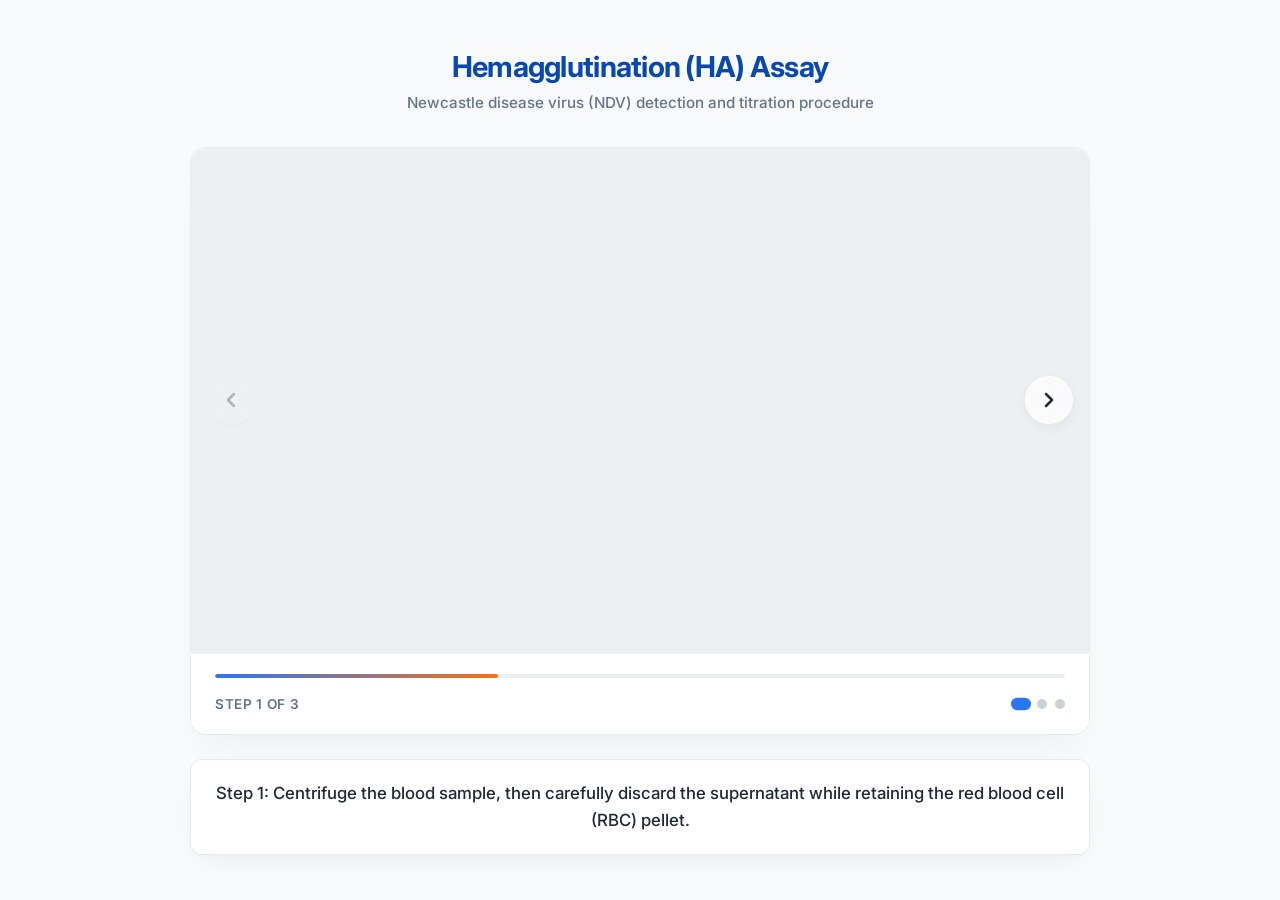
<file: simulation/index.html>
<!DOCTYPE html>
<html lang="en">
<head>
    <meta charset="UTF-8">
    <meta name="viewport" content="width=device-width, initial-scale=1.0">
    <title>Hemagglutination (HA) Assay Simulation</title>
    <!-- Add Google Font for premium typography -->
    <link href="https://fonts.googleapis.com/css2?family=Inter:wght@400;500;600;700&display=swap" rel="stylesheet">
    <link rel="stylesheet" href="./css/main.css">
</head>
<body>
    <div class="simulation-container">
        <header class="sim-header">
            <h2>Hemagglutination (HA) Assay</h2>
            <p>Newcastle disease virus (NDV) detection and titration procedure</p>
        </header>

        <div class="media-card">
            <div class="media-wrapper">
                <!-- Media Elements (Video only since we have all step videos) -->
                <video id="sliderVideo" class="slider-media" controls muted>
                    Your browser does not support the video tag.
                </video>

                <!-- Navigation Overlay Controls -->
                <button id="prevBtn" class="nav-btn prev" aria-label="Previous step">
                    <svg width="24" height="24" viewBox="0 0 24 24" fill="none" stroke="currentColor" stroke-width="2.5" stroke-linecap="round" stroke-linejoin="round"><polyline points="15 18 9 12 15 6"></polyline></svg>
                </button>
                <button id="nextBtn" class="nav-btn next" aria-label="Next step">
                    <svg width="24" height="24" viewBox="0 0 24 24" fill="none" stroke="currentColor" stroke-width="2.5" stroke-linecap="round" stroke-linejoin="round"><polyline points="9 18 15 12 9 6"></polyline></svg>
                </button>
            </div>

            <!-- Footer Controls & Progress -->
            <div class="media-footer">
                <div class="progress-bar-container">
                    <div id="progressBar" class="progress-bar"></div>
                </div>
                <div class="footer-row">
                    <span id="stepCounter" class="step-counter">Step 1 of 3</span>
                    <div id="indicators" class="slider-indicators"></div>
                </div>
            </div>
        </div>

        <div class="caption-card">
            <div id="slideCaption" class="slide-caption">
                <!-- Caption injected via JS -->
            </div>
        </div>
    </div>

    <!-- Script at the bottom -->
    <script src="./js/main.js"></script>
<script src="../assets/js/iframeResize.js"></script>
        
        </body>
</html>
</file>
<file: simulation/css/main.css>
/* Design System Tokens */
:root {
    --primary: hsl(217, 91%, 56%);
    --primary-hover: hsl(217, 91%, 46%);
    --accent: hsl(24, 94%, 53%);
    --bg-surface: rgba(255, 255, 255, 0.85);
    --bg-canvas: hsl(210, 40%, 98%);
    --text-main: hsl(215, 28%, 17%);
    --text-muted: hsl(215, 16%, 47%);
    --border-glass: rgba(226, 232, 240, 0.8);
    --shadow-soft: 0 10px 30px -10px rgba(0, 0, 0, 0.08);
    --shadow-card: 0 20px 40px -15px rgba(0, 0, 0, 0.06);
    --radius-lg: 16px;
    --radius-md: 12px;
    --transition-smooth: all 0.3s cubic-bezier(0.4, 0, 0.2, 1);
}

/* Reset and Base Styles */
* {
    box-sizing: border-box;
    margin: 0;
    padding: 0;
}

body {
    font-family: 'Inter', -apple-system, BlinkMacSystemFont, "Segoe UI", Roboto, sans-serif;
    background-color: var(--bg-canvas);
    color: var(--text-main);
    line-height: 1.5;
    padding: 1.5rem;
    display: flex;
    justify-content: center;
    align-items: center;
    min-height: 100vh;
}

/* Main Container */
.simulation-container {
    max-width: 900px;
    width: 100%;
    display: flex;
    flex-direction: column;
    gap: 1.5rem;
}

/* Header */
.sim-header {
    text-align: center;
    margin-bottom: 0.5rem;
}

.sim-header h2 {
    font-size: 1.8rem;
    font-weight: 700;
    color: hsl(217, 91%, 36%);
    letter-spacing: -0.025em;
    margin-bottom: 0.25rem;
}

.sim-header p {
    color: var(--text-muted);
    font-size: 0.95rem;
    font-weight: 500;
}

/* Media Card (The Main Container) */
.media-card {
    background: var(--bg-surface);
    backdrop-filter: blur(16px);
    -webkit-backdrop-filter: blur(16px);
    border: 1px solid var(--border-glass);
    border-radius: var(--radius-lg);
    box-shadow: var(--shadow-card);
    overflow: hidden;
    display: flex;
    flex-direction: column;
}

/* Aspect-Ratio Wrapper */
.media-wrapper {
    position: relative;
    width: 100%;
    aspect-ratio: 16 / 9;
    background-color: hsl(220, 14%, 94%);
    display: flex;
    justify-content: center;
    align-items: center;
    overflow: hidden;
}

/* Media Elements */
.slider-media {
    width: 100%;
    height: 100%;
    object-fit: contain;
    transition: opacity 0.4s ease-in-out, transform 0.4s ease-in-out;
}

.slider-media.fade-out {
    opacity: 0;
    transform: scale(0.98);
}

/* Glassmorphism Navigation Controls */
.nav-btn {
    position: absolute;
    top: 50%;
    transform: translateY(-50%);
    width: 48px;
    height: 48px;
    border-radius: 50%;
    border: 1px solid rgba(255, 255, 255, 0.4);
    background: rgba(255, 255, 255, 0.7);
    backdrop-filter: blur(8px);
    -webkit-backdrop-filter: blur(8px);
    color: var(--text-main);
    cursor: pointer;
    display: flex;
    justify-content: center;
    align-items: center;
    box-shadow: 0 4px 12px rgba(0, 0, 0, 0.05);
    transition: var(--transition-smooth);
    z-index: 10;
}

.nav-btn:hover:not(:disabled) {
    background: white;
    color: var(--primary);
    box-shadow: 0 8px 20px rgba(0, 0, 0, 0.1);
    transform: translateY(-50%) scale(1.05);
}

.nav-btn:active:not(:disabled) {
    transform: translateY(-50%) scale(0.95);
}

.nav-btn:disabled {
    opacity: 0.3;
    cursor: not-allowed;
    background: rgba(255, 255, 255, 0.3);
}

.nav-btn.prev {
    left: 16px;
}

.nav-btn.next {
    right: 16px;
}

.nav-btn svg {
    transition: transform 0.2s ease;
}

.nav-btn.prev:hover svg {
    transform: translateX(-2px);
}

.nav-btn.next:hover svg {
    transform: translateX(2px);
}

/* Footer & Progress Info */
.media-footer {
    padding: 1.25rem 1.5rem;
    background: white;
    display: flex;
    flex-direction: column;
    gap: 1rem;
    border-top: 1px solid var(--border-glass);
}

/* Progress Bar */
.progress-bar-container {
    width: 100%;
    height: 4px;
    background: hsl(210, 20%, 94%);
    border-radius: 2px;
    overflow: hidden;
}

.progress-bar {
    height: 100%;
    width: 33.33%;
    background: linear-gradient(90deg, var(--primary), var(--accent));
    border-radius: 2px;
    transition: width 0.4s cubic-bezier(0.4, 0, 0.2, 1);
}

.footer-row {
    display: flex;
    justify-content: space-between;
    align-items: center;
}

.step-counter {
    font-size: 0.85rem;
    font-weight: 600;
    color: var(--text-muted);
    text-transform: uppercase;
    letter-spacing: 0.05em;
}

/* Dot Indicators */
.slider-indicators {
    display: flex;
    gap: 8px;
}

.dot {
    width: 10px;
    height: 10px;
    border-radius: 50%;
    background: hsl(210, 16%, 82%);
    cursor: pointer;
    transition: var(--transition-smooth);
}

.dot:hover {
    background: var(--primary);
    transform: scale(1.1);
}

.dot.active {
    background: var(--primary);
    transform: scale(1.25);
    width: 16px;
    border-radius: 5px;
}

/* Caption Card */
.caption-card {
    background: white;
    border: 1px solid var(--border-glass);
    border-radius: var(--radius-md);
    box-shadow: var(--shadow-soft);
    padding: 1.25rem 1.5rem;
    min-height: 80px;
    display: flex;
    align-items: center;
    justify-content: center;
}

.slide-caption {
    font-size: 1.05rem;
    font-weight: 500;
    color: var(--text-main);
    text-align: center;
    line-height: 1.6;
    animation: textFadeIn 0.4s ease forwards;
}

@keyframes textFadeIn {
    from {
        opacity: 0;
        transform: translateY(4px);
    }
    to {
        opacity: 1;
        transform: translateY(0);
    }
}
</file>
<file: experiment/simulation/css/main.css>
/* Design System Tokens */
:root {
    --primary: hsl(217, 91%, 56%);
    --primary-hover: hsl(217, 91%, 46%);
    --accent: hsl(24, 94%, 53%);
    --bg-surface: rgba(255, 255, 255, 0.85);
    --bg-canvas: hsl(210, 40%, 98%);
    --text-main: hsl(215, 28%, 17%);
    --text-muted: hsl(215, 16%, 47%);
    --border-glass: rgba(226, 232, 240, 0.8);
    --shadow-soft: 0 10px 30px -10px rgba(0, 0, 0, 0.08);
    --shadow-card: 0 20px 40px -15px rgba(0, 0, 0, 0.06);
    --radius-lg: 16px;
    --radius-md: 12px;
    --transition-smooth: all 0.3s cubic-bezier(0.4, 0, 0.2, 1);
}

/* Reset and Base Styles */
* {
    box-sizing: border-box;
    margin: 0;
    padding: 0;
}

body {
    font-family: 'Inter', -apple-system, BlinkMacSystemFont, "Segoe UI", Roboto, sans-serif;
    background-color: var(--bg-canvas);
    color: var(--text-main);
    line-height: 1.5;
    padding: 1.5rem;
    display: flex;
    justify-content: center;
    align-items: center;
    min-height: 100vh;
}

/* Main Container */
.simulation-container {
    max-width: 900px;
    width: 100%;
    display: flex;
    flex-direction: column;
    gap: 1.5rem;
}

/* Header */
.sim-header {
    text-align: center;
    margin-bottom: 0.5rem;
}

.sim-header h2 {
    font-size: 1.8rem;
    font-weight: 700;
    color: hsl(217, 91%, 36%);
    letter-spacing: -0.025em;
    margin-bottom: 0.25rem;
}

.sim-header p {
    color: var(--text-muted);
    font-size: 0.95rem;
    font-weight: 500;
}

/* Media Card (The Main Container) */
.media-card {
    background: var(--bg-surface);
    backdrop-filter: blur(16px);
    -webkit-backdrop-filter: blur(16px);
    border: 1px solid var(--border-glass);
    border-radius: var(--radius-lg);
    box-shadow: var(--shadow-card);
    overflow: hidden;
    display: flex;
    flex-direction: column;
}

/* Aspect-Ratio Wrapper */
.media-wrapper {
    position: relative;
    width: 100%;
    aspect-ratio: 16 / 9;
    background-color: hsl(220, 14%, 94%);
    display: flex;
    justify-content: center;
    align-items: center;
    overflow: hidden;
}

/* Media Elements */
.slider-media {
    width: 100%;
    height: 100%;
    object-fit: contain;
    transition: opacity 0.4s ease-in-out, transform 0.4s ease-in-out;
}

.slider-media.fade-out {
    opacity: 0;
    transform: scale(0.98);
}

/* Glassmorphism Navigation Controls */
.nav-btn {
    position: absolute;
    top: 50%;
    transform: translateY(-50%);
    width: 48px;
    height: 48px;
    border-radius: 50%;
    border: 1px solid rgba(255, 255, 255, 0.4);
    background: rgba(255, 255, 255, 0.7);
    backdrop-filter: blur(8px);
    -webkit-backdrop-filter: blur(8px);
    color: var(--text-main);
    cursor: pointer;
    display: flex;
    justify-content: center;
    align-items: center;
    box-shadow: 0 4px 12px rgba(0, 0, 0, 0.05);
    transition: var(--transition-smooth);
    z-index: 10;
}

.nav-btn:hover:not(:disabled) {
    background: white;
    color: var(--primary);
    box-shadow: 0 8px 20px rgba(0, 0, 0, 0.1);
    transform: translateY(-50%) scale(1.05);
}

.nav-btn:active:not(:disabled) {
    transform: translateY(-50%) scale(0.95);
}

.nav-btn:disabled {
    opacity: 0.3;
    cursor: not-allowed;
    background: rgba(255, 255, 255, 0.3);
}

.nav-btn.prev {
    left: 16px;
}

.nav-btn.next {
    right: 16px;
}

.nav-btn svg {
    transition: transform 0.2s ease;
}

.nav-btn.prev:hover svg {
    transform: translateX(-2px);
}

.nav-btn.next:hover svg {
    transform: translateX(2px);
}

/* Footer & Progress Info */
.media-footer {
    padding: 1.25rem 1.5rem;
    background: white;
    display: flex;
    flex-direction: column;
    gap: 1rem;
    border-top: 1px solid var(--border-glass);
}

/* Progress Bar */
.progress-bar-container {
    width: 100%;
    height: 4px;
    background: hsl(210, 20%, 94%);
    border-radius: 2px;
    overflow: hidden;
}

.progress-bar {
    height: 100%;
    width: 33.33%;
    background: linear-gradient(90deg, var(--primary), var(--accent));
    border-radius: 2px;
    transition: width 0.4s cubic-bezier(0.4, 0, 0.2, 1);
}

.footer-row {
    display: flex;
    justify-content: space-between;
    align-items: center;
}

.step-counter {
    font-size: 0.85rem;
    font-weight: 600;
    color: var(--text-muted);
    text-transform: uppercase;
    letter-spacing: 0.05em;
}

/* Dot Indicators */
.slider-indicators {
    display: flex;
    gap: 8px;
}

.dot {
    width: 10px;
    height: 10px;
    border-radius: 50%;
    background: hsl(210, 16%, 82%);
    cursor: pointer;
    transition: var(--transition-smooth);
}

.dot:hover {
    background: var(--primary);
    transform: scale(1.1);
}

.dot.active {
    background: var(--primary);
    transform: scale(1.25);
    width: 16px;
    border-radius: 5px;
}

/* Caption Card */
.caption-card {
    background: white;
    border: 1px solid var(--border-glass);
    border-radius: var(--radius-md);
    box-shadow: var(--shadow-soft);
    padding: 1.25rem 1.5rem;
    min-height: 80px;
    display: flex;
    align-items: center;
    justify-content: center;
}

.slide-caption {
    font-size: 1.05rem;
    font-weight: 500;
    color: var(--text-main);
    text-align: center;
    line-height: 1.6;
    animation: textFadeIn 0.4s ease forwards;
}

@keyframes textFadeIn {
    from {
        opacity: 0;
        transform: translateY(4px);
    }
    to {
        opacity: 1;
        transform: translateY(0);
    }
}
</file>
